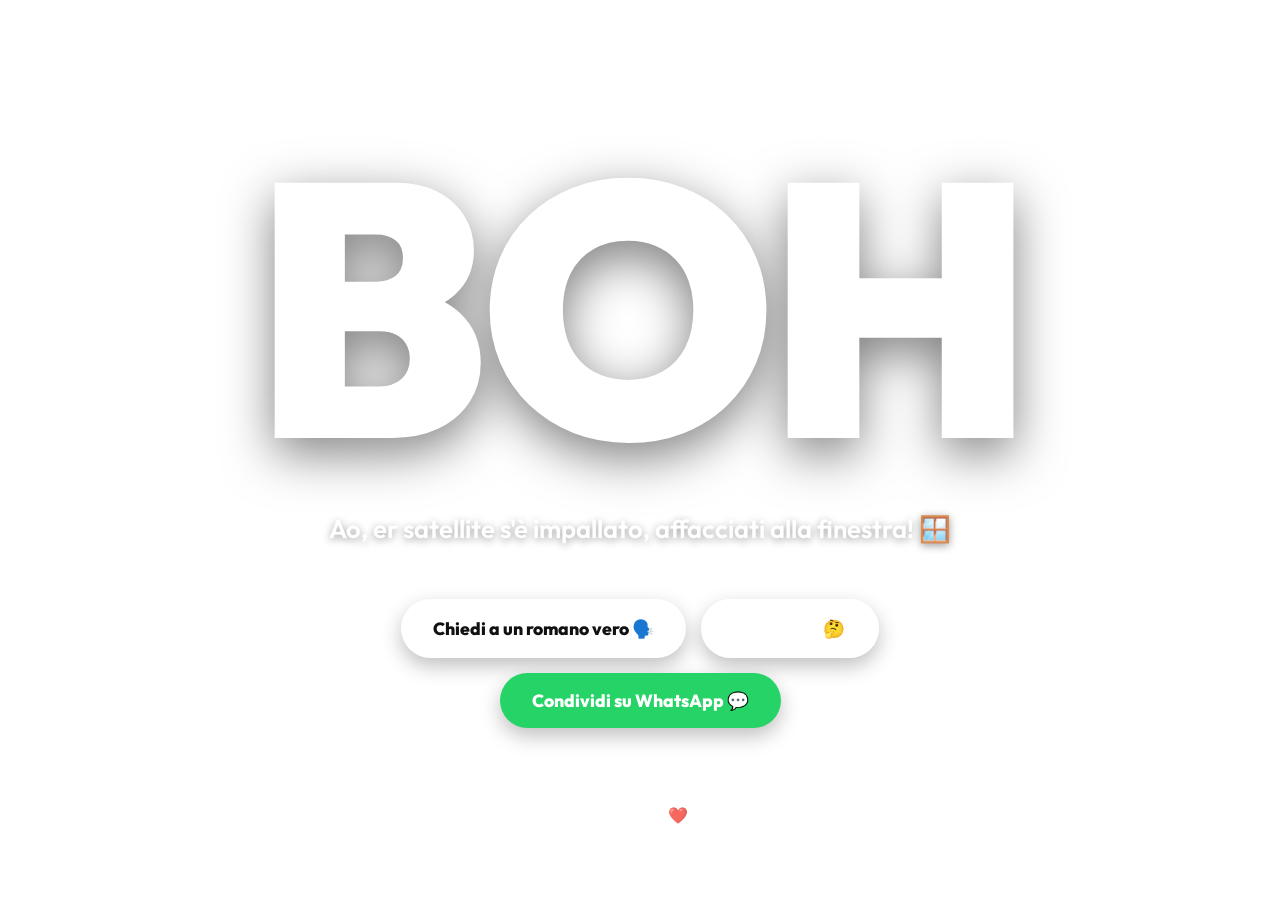
<file: index.html>
<!DOCTYPE html>
<html lang="it">
<head>
    <meta charset="UTF-8">
    <meta name="viewport" content="width=device-width, initial-scale=1.0">
    <title>Piove Oggi a Roma? ☔</title>
    <link rel="stylesheet" href="style.css">
    <link rel="preconnect" href="https://fonts.googleapis.com">
    <link rel="preconnect" href="https://fonts.gstatic.com" crossorigin>
    <link href="https://fonts.googleapis.com/css2?family=Outfit:wght@400;600;900&display=swap" rel="stylesheet">
</head>
<body class="loading">
    <div id="weather-background"></div>

    <div class="container">
        <header>
            <h1>PIOVE OGGI A ROMA?</h1>
        </header>

        <main>
            <div id="answer-box">
                <span id="answer">...</span>
            </div>

            <div class="comment-container">
                <p id="comment">Sto a controllà er cielo, 'n attimo...</p>
            </div>

            <div class="actions">
                <button id="btn-romano" class="btn">Chiedi a un romano vero 🗣️</button>
                <button id="btn-domani" class="btn btn-tertiary">E domani? 🤔</button>
                <button id="btn-share" class="btn btn-secondary">Condividi su WhatsApp 💬</button>
            </div>
        </main>

        <footer>
            <p>Fatto co' er core da Roma ❤️ |
                <a href="https://github.com/ricciarello" target="_blank" rel="noopener" class="github-link">
                    <svg height="20" width="20" viewBox="0 0 16 16" fill="currentColor" aria-label="GitHub">
                        <path d="M8 0C3.58 0 0 3.58 0 8c0 3.54 2.29 6.53 5.47 7.59.4.07.55-.17.55-.38 0-.19-.01-.82-.01-1.49-2.01.37-2.53-.49-2.69-.94-.09-.23-.48-.94-.82-1.13-.28-.15-.68-.52-.01-.53.63-.01 1.08.58 1.23.82.72 1.21 1.87.87 2.33.66.07-.52.28-.87.51-1.07-1.78-.2-3.64-.89-3.64-3.95 0-.87.31-1.59.82-2.15-.08-.2-.36-1.02.08-2.12 0 0 .67-.21 2.2.82.64-.18 1.32-.27 2-.27.68 0 1.36.09 2 .27 1.53-1.04 2.2-.82 2.2-.82.44 1.1.16 1.92.08 2.12.51.56.82 1.27.82 2.15 0 3.07-1.87 3.75-3.65 3.95.29.25.54.73.54 1.48 0 1.07-.01 1.93-.01 2.2 0 .21.15.46.55.38A8.013 8.013 0 0016 8c0-4.42-3.58-8-8-8z"/>
                    </svg>
                    <span>ricciarello</span>
                </a>
            </p>
        </footer>
    </div>

    <!-- Modal domani -->
    <div id="tomorrow-modal" class="modal">
        <div class="modal-content">
            <span class="close-modal">&times;</span>
            <span class="modal-title">E DOMANI?</span>
            <div id="tomorrow-answer-box">
                <span id="tomorrow-answer">...</span>
            </div>
            <p id="tomorrow-comment">Sto a legge le carte dei tarocchi...</p>
        </div>
    </div>

    <script src="script.js"></script>
</body>
</html>
</file>
<file: style.css>
:root {
    --bg-rain-start: #1e272c;
    --bg-rain-end: #0f1416;
    --bg-dry-start: #00c6ff;
    --bg-dry-end: #0072ff;
    --font-primary: 'Outfit', sans-serif;
}

* {
    box-sizing: border-box;
    margin: 0;
    padding: 0;
}
 
body {
    font-family: var(--font-primary);
    min-height: 100vh;
    display: flex;
    justify-content: center;
    align-items: center;
    color: #ffffff;
    overflow-x: hidden;
    overflow-y: auto;
    transition: background 1s ease;
    position: relative;
}
 
body.loading {
    background: linear-gradient(135deg, #2c3e50, #3498db);
}
 
body.theme-rain {
    background: linear-gradient(135deg, var(--bg-rain-start), var(--bg-rain-end));
}
 
body.theme-dry {
    background: linear-gradient(135deg, var(--bg-dry-start), var(--bg-dry-end));
}
 
#weather-background {
    position: fixed;
    top: 0;
    left: 0;
    width: 100%;
    height: 100%;
    overflow: hidden;
    z-index: 1;
    pointer-events: none;
}
 
.container {
    text-align: center;
    z-index: 10;
    padding: 30px 20px;
    max-width: 700px;
    width: 100%;
    display: flex;
    flex-direction: column;
    justify-content: space-between;
    min-height: 90vh;
}
 
h1 {
    font-size: 1.3rem;
    letter-spacing: 4px;
    opacity: 0.7;
    margin-bottom: 10px;
    font-weight: 600;
}
 
/* RISPOSTA GIGANTE */
#answer-box {
    margin: 10px 0;
    display: flex;
    justify-content: center;
    align-items: center;
}
 
#answer {
    font-size: clamp(10rem, 28vw, 28rem);
    font-weight: 900;
    line-height: 0.85;
    letter-spacing: -8px;
    text-shadow: 0px 15px 50px rgba(0,0,0,0.5);
    display: inline-block;
    animation: pulseText 3s infinite alternate ease-in-out;
}
 
/* Commento */
.comment-container {
    min-height: 100px;
    margin: 20px 0;
    display: flex;
    justify-content: center;
    align-items: center;
}
 
#comment {
    font-size: 1.6rem;
    line-height: 1.4;
    font-weight: 600;
    text-shadow: 0px 2px 8px rgba(0,0,0,0.4);
}
 
 
/* Pulsanti */
.actions {
    display: flex;
    flex-wrap: wrap;
    gap: 15px;
    justify-content: center;
    margin-bottom: 20px;
}
 
.btn {
    background: #ffffff;
    color: #111111;
    border: none;
    padding: 16px 32px;
    font-size: 1.1rem;
    font-weight: 800;
    border-radius: 50px;
    cursor: pointer;
    box-shadow: 0 8px 20px rgba(0,0,0,0.25);
    transition: all 0.3s cubic-bezier(0.175, 0.885, 0.32, 1.275);
    font-family: var(--font-primary);
}
 
.btn:hover {
    transform: translateY(-4px) scale(1.04);
    box-shadow: 0 12px 25px rgba(0,0,0,0.35);
}
 
.btn:active {
    transform: translateY(-1px) scale(0.98);
}
 
.btn-secondary {
    background: #25D366;
    color: #ffffff;
}
 
.btn-secondary:hover {
    background: #20ba56;
}
 
.btn-tertiary {
    background: rgba(255,255,255,0.2);
    color: #ffffff;
    border: 2px solid rgba(255,255,255,0.5);
}
 
.btn-tertiary:hover {
    background: rgba(255,255,255,0.35);
}
 
/* Footer */
footer {
    font-size: 1rem;
    opacity: 0.8;
    margin-top: 20px;
}
 
.github-link {
    color: #ffffff;
    text-decoration: none;
    display: inline-flex;
    align-items: center;
    gap: 6px;
    font-weight: 600;
    transition: all 0.2s ease;
    border-bottom: 1px dashed rgba(255,255,255,0.4);
    padding-bottom: 2px;
}
 
.github-link:hover {
    color: #ffd700;
    border-bottom-color: #ffd700;
    transform: scale(1.05);
}
 
.github-link:hover svg {
    transform: rotate(360deg);
    transition: transform 0.6s ease;
}
 
/* MODAL DOMANI */
.modal {
    display: none;
    position: fixed;
    z-index: 100;
    left: 0;
    top: 0;
    width: 100%;
    height: 100%;
    background: rgba(0,0,0,0.7);
    backdrop-filter: blur(6px);
    justify-content: center;
    align-items: center;
    animation: fadeIn 0.3s ease;
}
 
.modal.open {
    display: flex;
}
 
.modal-content {
    background: rgba(20,20,30,0.95);
    border: 1px solid rgba(255,255,255,0.15);
    border-radius: 24px;
    padding: 40px 50px;
    text-align: center;
    width: fit-content;
    max-width: 90vw;
    position: relative;
    animation: slideUp 0.4s cubic-bezier(0.175, 0.885, 0.32, 1.275);
    box-shadow: 0 30px 80px rgba(0,0,0,0.5);
}
 
.modal-title {
    display: block;
    font-size: 1rem;
    letter-spacing: 4px;
    opacity: 0.6;
    font-weight: 700;
    margin-bottom: 10px;
}
 
#tomorrow-answer-box {
    margin: 10px 0 20px;
}
 
#tomorrow-answer {
    font-size: clamp(2rem, 11vw, 10rem);
    font-weight: 900;
    line-height: 1;
    letter-spacing: -4px;
    text-shadow: 0 10px 30px rgba(0,0,0,0.4);
    white-space: nowrap;
}
 
@media (max-width: 600px) {
    #tomorrow-answer {
        font-size: 2.8rem;
        letter-spacing: -2px;
    }
}
 
#tomorrow-comment {
    font-size: 1.1rem;
    font-weight: 600;
    opacity: 0.85;
    line-height: 1.5;
}
 
.close-modal {
    position: absolute;
    top: 15px;
    right: 20px;
    font-size: 1.8rem;
    cursor: pointer;
    opacity: 0.5;
    transition: opacity 0.2s;
    line-height: 1;
}
 
.close-modal:hover {
    opacity: 1;
}
 
/* Animazioni sfondo */
.rain-drop {
    position: absolute;
    background: linear-gradient(transparent, #ffffff);
    width: 1px;
    height: 100px;
    opacity: 0.25;
    animation: fall linear infinite;
}
 
.sun-element {
    position: absolute;
    top: -150px;
    right: -150px;
    width: 400px;
    height: 400px;
    background: radial-gradient(circle, rgba(255,223,0,0.6) 0%, rgba(255,223,0,0) 70%);
    border-radius: 50%;
    animation: pulseSun 6s infinite ease-in-out;
}
 
@keyframes fall {
    0% { transform: translateY(-120vh); }
    100% { transform: translateY(120vh); }
}
 
@keyframes pulseSun {
    0%, 100% { transform: scale(1); opacity: 0.5; }
    50% { transform: scale(1.2); opacity: 0.8; }
}
 
@keyframes pulseText {
    0% { transform: scale(1); }
    100% { transform: scale(1.03); }
}
 
@keyframes fadeIn {
    from { opacity: 0; transform: translateY(15px); }
    to { opacity: 1; transform: translateY(0); }
}
 
@keyframes slideUp {
    from { opacity: 0; transform: translateY(40px) scale(0.95); }
    to { opacity: 1; transform: translateY(0) scale(1); }
}
 
/* Mobile: modal domani */
@media (max-width: 480px) {
    .modal-content {
        padding: 30px 20px;
        width: 90vw;
    }
 
    #tomorrow-comment {
        font-size: 0.95rem;
    }
}
</file>
